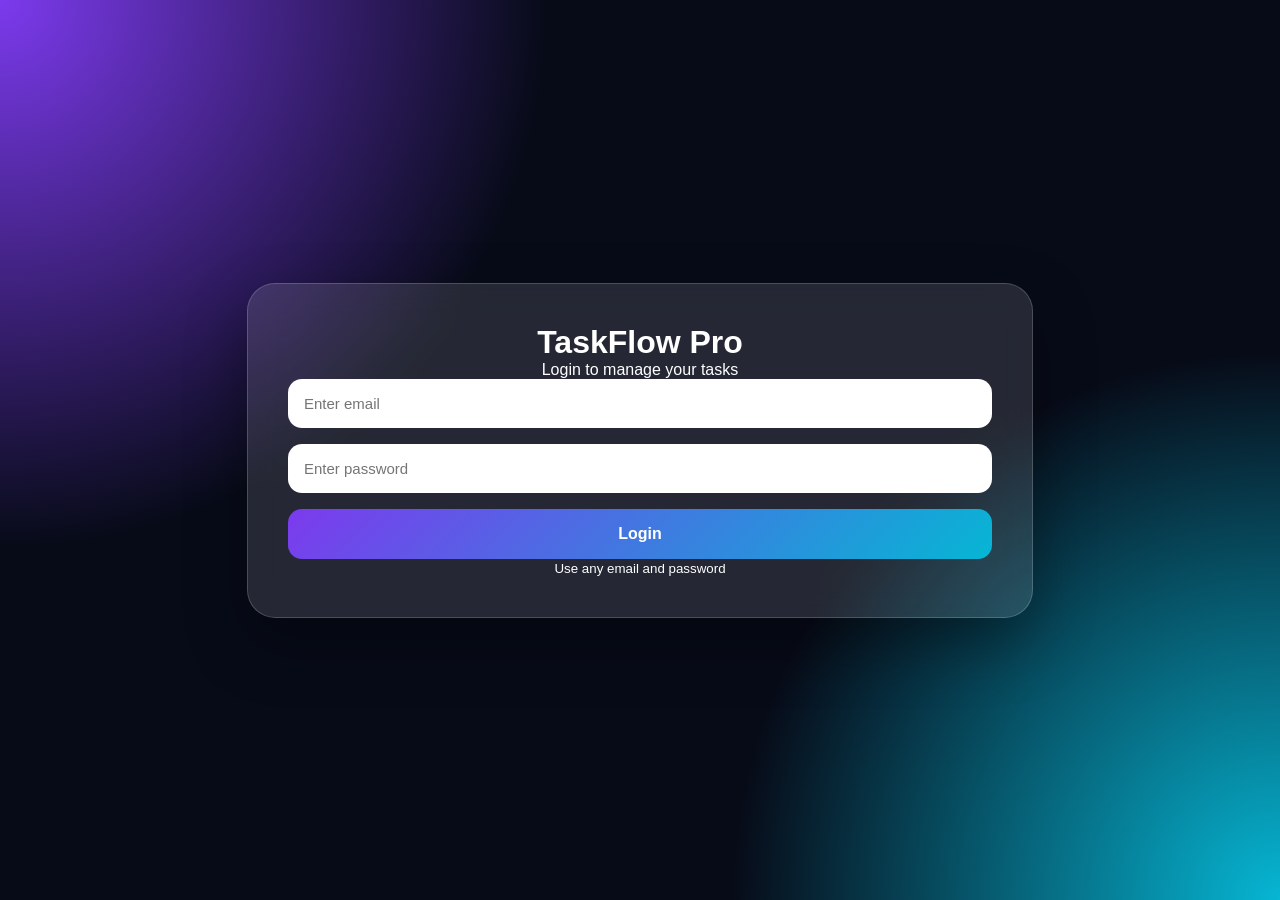
<file: index.html>
<!DOCTYPE html>
<html lang="en">
<head>
  <meta charset="UTF-8" />
  <meta name="viewport" content="width=device-width, initial-scale=1.0" />
  <title>Login - TaskFlow Pro</title>
  <link rel="stylesheet" href="login.css" />
</head>
<body>

  <div class="login-container">
    <div class="login-card">
      <h1>TaskFlow Pro</h1>
      <p>Login to manage your tasks</p>

      <input type="email" id="email" placeholder="Enter email" />
      <input type="password" id="password" placeholder="Enter password" />

      <button onclick="loginUser()">Login</button>

      <small>Use any email and password</small>
    </div>
  </div>

  <script src="login.js"></script>
</body>
</html>
</file>
<file: login.css>
* {
  margin: 0;
  padding: 0;
  box-sizing: border-box;
  font-family: Arial, sans-serif;
}

body {
  min-height: 100vh;
  background:
    radial-gradient(circle at top left, #7c3aed, transparent 35%),
    radial-gradient(circle at bottom right, #06b6d4, transparent 35%),
    #070b18;
  display: flex;
  justify-content: center;
  align-items: center;
  padding: 20px;
  color: white;
}

.login-page {
  width: 100%;
  max-width: 1100px;
  display: grid;
  grid-template-columns: 1fr 420px;
  align-items: center;
  gap: 60px;
}

.welcome-box h1 {
  font-size: 64px;
  line-height: 1.1;
  margin-bottom: 20px;
}

.welcome-box span {
  color: #38bdf8;
}

.welcome-box p {
  font-size: 20px;
  color: #dbeafe;
  line-height: 1.7;
  max-width: 600px;
}

.login-card {
  width: 100%;
  background: rgba(255, 255, 255, 0.12);
  padding: 40px;
  border-radius: 28px;
  backdrop-filter: blur(18px);
  border: 1px solid rgba(255, 255, 255, 0.18);
  box-shadow: 0 25px 60px rgba(0, 0, 0, 0.35);
  text-align: center;
}

.logo {
  width: 70px;
  height: 70px;
  margin: 0 auto 20px;
  border-radius: 20px;
  background: linear-gradient(135deg, #7c3aed, #06b6d4);
  display: flex;
  justify-content: center;
  align-items: center;
  font-size: 34px;
  font-weight: bold;
}

.login-card h2 {
  font-size: 34px;
  margin-bottom: 8px;
}

.subtitle {
  color: #dbeafe;
  margin-bottom: 28px;
}

input {
  width: 100%;
  padding: 16px;
  margin-bottom: 16px;
  border: none;
  border-radius: 14px;
  outline: none;
  font-size: 15px;
}

button {
  width: 100%;
  padding: 16px;
  border: none;
  border-radius: 14px;
  background: linear-gradient(135deg, #7c3aed, #06b6d4);
  color: white;
  font-size: 16px;
  font-weight: bold;
  cursor: pointer;
}

button:hover {
  opacity: 0.9;
}

.hint {
  margin-top: 18px;
  color: #dbeafe;
  font-size: 14px;
}

@media (max-width: 900px) {

  .login-page {
    grid-template-columns: 1fr;
    text-align: center;
  }

  .welcome-box h1 {
    font-size: 42px;
  }

  .welcome-box p {
    margin: auto;
  }

  .login-card {
    max-width: 420px;
    margin: auto;
  }
}
</file>
<file: style.css>
* {
  margin: 0;
  padding: 0;
  box-sizing: border-box;
  font-family: Arial, sans-serif;
}

body {
  background: #070b18;
  color: white;
}

header {
  padding: 20px 8%;
  display: flex;
  justify-content: space-between;
  align-items: center;
  background: #111827;
  position: sticky;
  top: 0;
  z-index: 10;
}

.logo {
  font-size: 26px;
  font-weight: bold;
  color: #38bdf8;
}

nav a {
  color: white;
  text-decoration: none;
  margin-left: 22px;
  font-weight: bold;
}

.hero {
  padding: 100px 8%;
  text-align: center;
  background: linear-gradient(135deg, #111827, #1e3a8a);
}

.hero h1 {
  font-size: 55px;
  margin-bottom: 20px;
}

.gradient-text {
  background: linear-gradient(135deg, #a78bfa, #22d3ee, #ffffff);
  -webkit-background-clip: text;
  background-clip: text;
  -webkit-text-fill-color: transparent;
}

.hero p {
  font-size: 20px;
  margin-bottom: 30px;
}

.btn {
  background: #2563eb;
  color: white;
  padding: 14px 28px;
  border-radius: 12px;
  text-decoration: none;
  font-weight: bold;
}

section {
  padding: 70px 8%;
}

section h2 {
  text-align: center;
  font-size: 40px;
  margin-bottom: 35px;
}

.features {
  display: grid;
  grid-template-columns: repeat(auto-fit, minmax(230px, 1fr));
  gap: 22px;
}

.card {
  background: #1e293b;
  padding: 25px;
  border-radius: 20px;
}

.card h3 {
  color: #38bdf8;
  margin-bottom: 12px;
}

.task-box {
  background: #1e293b;
  padding: 30px;
  border-radius: 20px;
}

.task-form {
  display: grid;
  grid-template-columns: 1fr 1fr 180px auto;
  gap: 12px;
  margin-bottom: 30px;
}

input,
select,
button {
  padding: 14px;
  border-radius: 12px;
  border: none;
  font-size: 15px;
}

button {
  background: #2563eb;
  color: white;
  font-weight: bold;
  cursor: pointer;
}

.board {
  display: grid;
  grid-template-columns: repeat(3, 1fr);
  gap: 18px;
}

.column {
  background: #0f172a;
  padding: 18px;
  border-radius: 18px;
  min-height: 250px;
}

.column h3 {
  margin-bottom: 15px;
}

.task {
  background: white;
  color: black;
  padding: 15px;
  border-radius: 14px;
  margin-bottom: 12px;
}

.task p {
  color: #4b5563;
  margin-top: 5px;
}

.task button {
  margin-top: 10px;
  margin-right: 5px;
  padding: 8px 10px;
  font-size: 13px;
}

.delete-btn {
  background: #dc2626;
}

.about-text {
  max-width: 800px;
  margin: auto;
  text-align: center;
  font-size: 18px;
  color: #cbd5e1;
}

footer {
  text-align: center;
  padding: 25px;
  background: #111827;
}

@media (max-width: 900px) {
  header {
    flex-direction: column;
    gap: 15px;
  }

  .hero h1 {
    font-size: 38px;
  }

  .task-form {
    grid-template-columns: 1fr;
  }

  .board {
    grid-template-columns: 1fr;
  }
}
</file>
